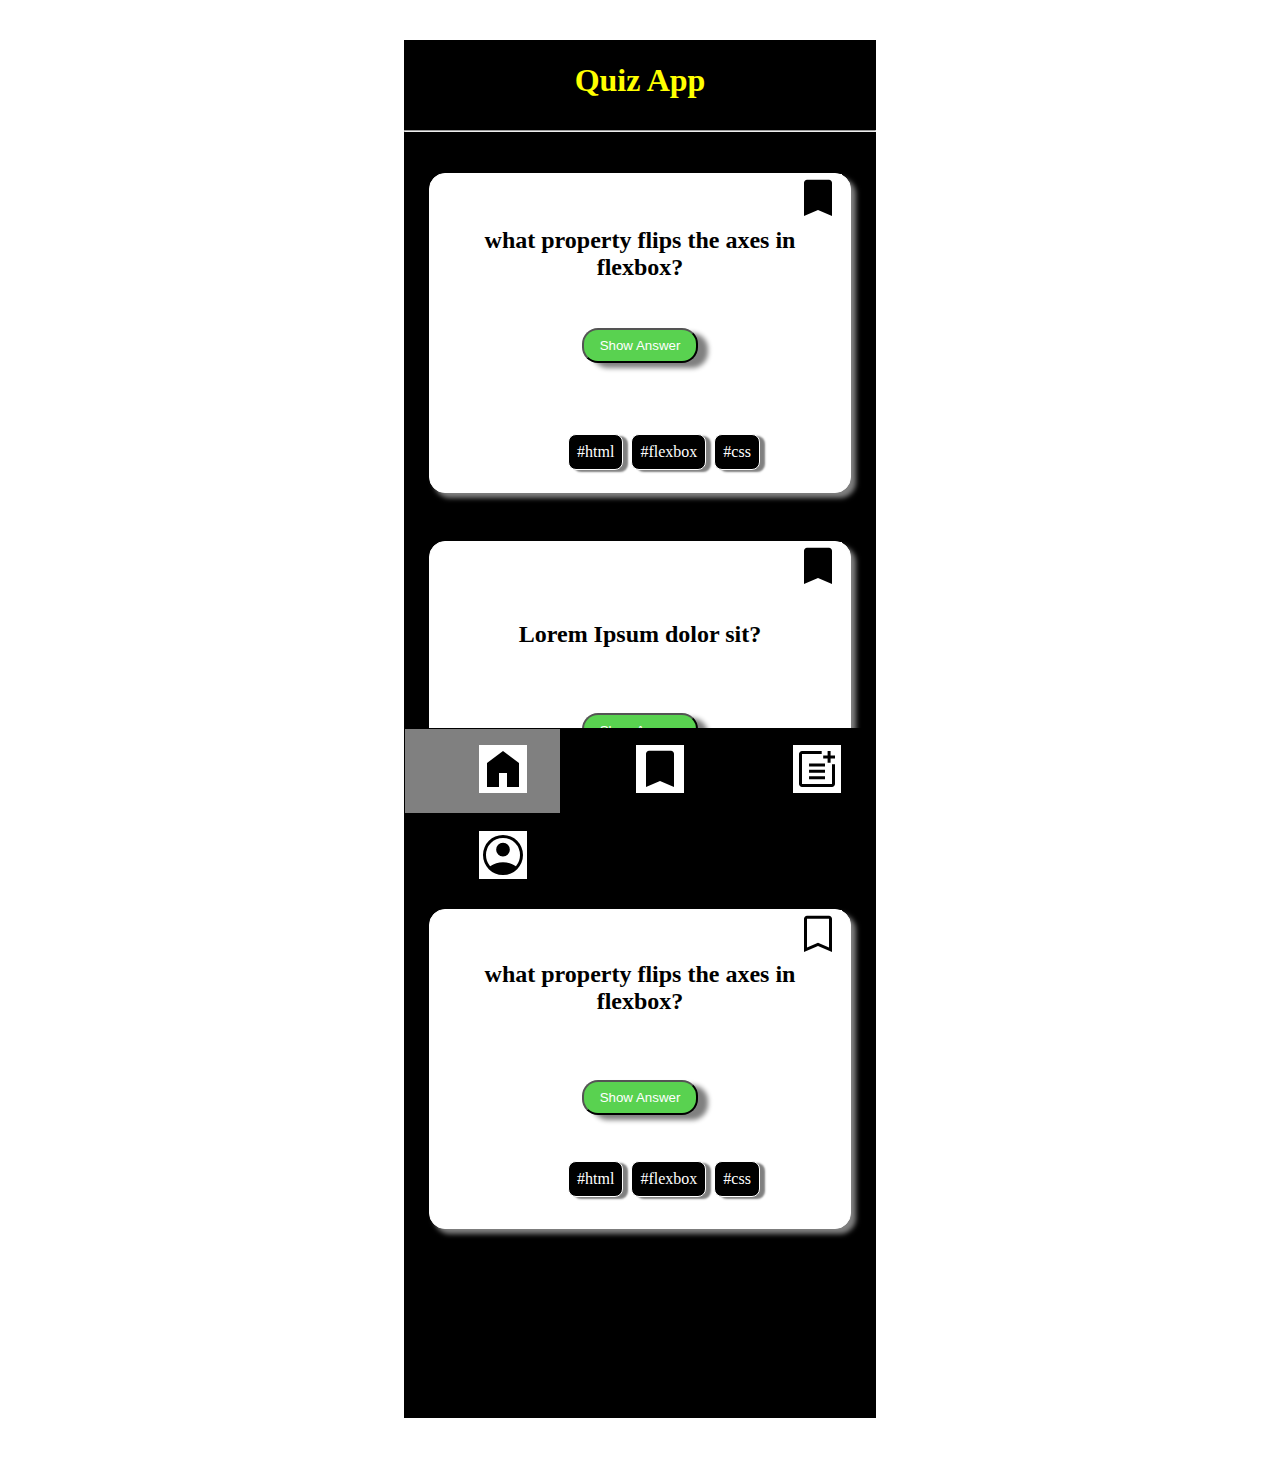
<file: index.html>
<!DOCTYPE html>
<html lang="en">
  <head>
    <meta charset="UTF-8" />
    <meta http-equiv="X-UA-Compatible" content="IE=edge" />
    <meta name="viewport" content="width=device-width, initial-scale=1.0" />
    <link rel="stylesheet" href="styles.css" />
    <script src="./markbook-icons-toggle/toggle.js" defer></script>
    <title>quiz app</title>
  </head>
  <body>
    <div class="container">
      <header><h1>Quiz App</h1></header>
      <hr />
      <main>
        <section class="section section-one">
          <div class="icons">
            <svg
              class="toggle-icon-white"
              xmlns="http://www.w3.org/2000/svg"
              height="48"
              viewBox="0 96 960 960"
              width="48"
            >
              <path
                d="M200 936V271q0-24 18-42t42-18h440q24 0 42 18t18 42v665L480 816 200 936Z"
              />
            </svg>
          </div>

          <h2>what property flips the axes in flexbox?</h2>
          <button class="btn one">Show Answer</button>
          <p class="answert"></p>
          <ul class="section-links-container">
            <li><a href="">#html</a></li>
            <li><a href="">#flexbox</a></li>
            <li><a href="">#css</a></li>
          </ul>
        </section>

        <section class="section section-two">
          <div class="icons-two">
            <svg
              class="svg-two"
              xmlns="http://www.w3.org/2000/svg"
              height="48"
              viewBox="0 96 960 960"
              width="48"
            >
              <path
                d="M200 936V271q0-24 18-42t42-18h440q24 0 42 18t18 42v665L480 816 200 936Z"
              />
            </svg>
          </div>

          <h2>Lorem Ipsum dolor sit?</h2>
          <button class="btn two">Show Answer</button>
          <ul class="section-links-container">
            <li><a href="">#html</a></li>
            <li><a href="">#flexbox</a></li>
            <li><a href="">#css</a></li>
          </ul>
        </section>

        <section class="section section-tree">
          <svg
            class="svg-tree"
            xmlns="http://www.w3.org/2000/svg"
            height="48"
            viewBox="0 96 960 960"
            width="48"
          >
            <path
              d="M200 936V271q0-24 18-42t42-18h440q24 0 42 18t18 42v665L480 816 200 936Zm60-91 220-93 220 93V271H260v574Zm0-574h440-440Z"
            />
          </svg>
          <h2>what property flips the axes in flexbox?</h2>
          <button class="btn tree">Show Answer</button>

          <ul class="section-links-container">
            <li><a href="">#html</a></li>
            <li><a href="">#flexbox</a></li>
            <li><a href="">#css</a></li>
          </ul>
        </section>
      </main>
      <footer class="footer">
        <figure class="home">
          <a href="./index.html" target="_blank"
            ><svg
              xmlns="http://www.w3.org/2000/svg"
              height="48"
              viewBox="0 96 960 960"
              width="48"
            >
              <path
                d="M160 936V456l320-240 320 240v480H560V656H400v280H160Z"
              /></svg
          ></a>
        </figure>
        <figure class="markbook">
          <a href="./bookmark/bookmark.html"
            ><svg
              xmlns="http://www.w3.org/2000/svg"
              height="48"
              viewBox="0 96 960 960"
              width="48"
            >
              <path
                d="M200 936V271q0-24 18-42t42-18h440q24 0 42 18t18 42v665L480 816 200 936Z"
              /></svg
          ></a>
        </figure>
        <figure class="add">
          <a href="./form/form.html">
            <svg
              xmlns="http://www.w3.org/2000/svg"
              height="48"
              viewBox="0 96 960 960"
              width="48"
            >
              <path
                d="M180 936q-24 0-42-18t-18-42V276q0-24 18-42t42-18h394v60H180v600h600V482h60v394q0 24-18 42t-42 18H180Zm141-157v-60h319v60H321Zm0-127v-60h319v60H321Zm0-127v-60h319v60H321Zm371-73v-88h-88v-60h88v-88h60v88h88v60h-88v88h-60Z"
              />
            </svg>
          </a>
        </figure>
        <figure class="profil">
          <a href="./profil/profil.html"
            ><svg
              xmlns="http://www.w3.org/2000/svg"
              height="48"
              viewBox="0 96 960 960"
              width="48"
            >
              <path
                d="M222 801q63-40 124.5-60.5T480 720q72 0 134 20.5T739 801q44-54 62.5-109T820 576q0-145-97.5-242.5T480 236q-145 0-242.5 97.5T140 576q0 61 19 116t63 109Zm257.814-195Q422 606 382.5 566.314q-39.5-39.686-39.5-97.5t39.686-97.314q39.686-39.5 97.5-39.5t97.314 39.686q39.5 39.686 39.5 97.5T577.314 566.5q-39.686 39.5-97.5 39.5Zm-.219 370q-83.146 0-156.275-31.5t-127.225-86Q142 804 111 731.159 80 658.319 80 575.5q0-82.819 31.5-155.659Q143 347 197.5 293t127.341-85.5Q397.681 176 480.5 176q82.819 0 155.659 31.5Q709 239 763 293t85.5 127Q880 493 880 575.734q0 82.734-31.5 155.5T763 858.5q-54 54.5-127.129 86T479.595 976Z"
              /></svg
          ></a>
        </figure>
      </footer>
    </div>
    <!-- </div> -->
  </body>
</html>
</file>
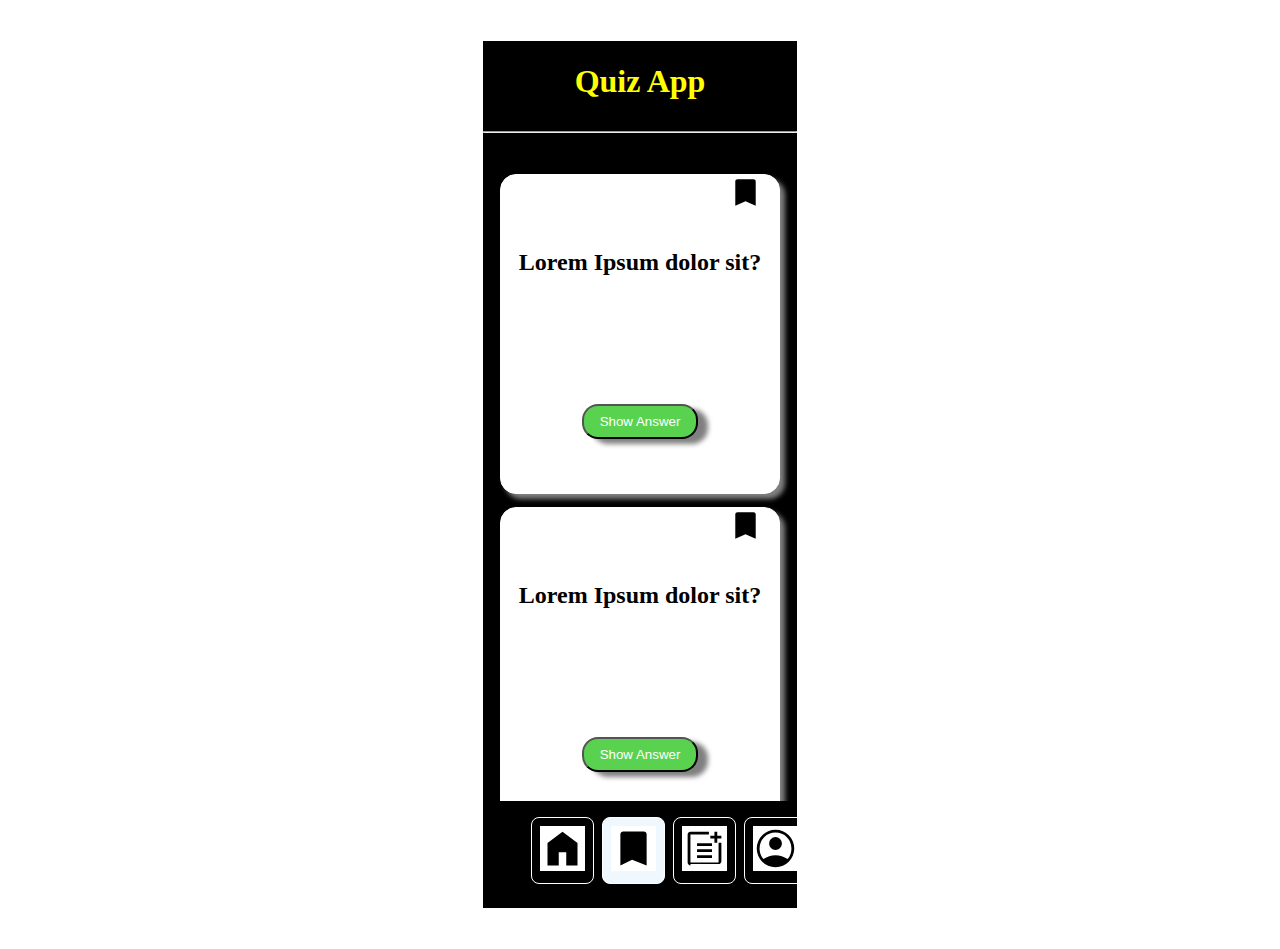
<file: bookmark/bookmark.html>
<!DOCTYPE html>
<html lang="en">
  <head>
    <meta charset="UTF-8" />
    <meta http-equiv="X-UA-Compatible" content="IE=edge" />
    <meta name="viewport" content="width=device-width, initial-scale=1.0" />
    <link rel="stylesheet" href="./bookmark.css" />
    <title>bookmark</title>
  </head>
  <body>
    <div class="container">
      <header><h1>Quiz App</h1></header>
      <hr />
      <main>
        <section class="section section-two">
          <svg
            class="svg-two"
            xmlns="http://www.w3.org/2000/svg"
            height="35"
            viewBox="0 96 960 960"
            width="35"
          >
            <path
              d="M200 936V271q0-24 18-42t42-18h440q24 0 42 18t18 42v665L480 816 200 936Z"
            />
          </svg>
          <h2>Lorem Ipsum dolor sit?</h2>
          <button class="btn two">Show Answer</button>
        </section>
        <section class="section section-two">
          <svg
            class="svg-two"
            xmlns="http://www.w3.org/2000/svg"
            height="35"
            viewBox="0 96 960 960"
            width="35"
          >
            <path
              d="M200 936V271q0-24 18-42t42-18h440q24 0 42 18t18 42v665L480 816 200 936Z"
            />
          </svg>
          <h2>Lorem Ipsum dolor sit?</h2>
          <button class="btn two">Show Answer</button>
        </section>
      </main>
      <footer class="footer">
        <ul class="links-footer-container">
          <li class="footer-li home">
            <a href="../index.html" target="_blank"
              ><svg
                xmlns="http://www.w3.org/2000/svg"
                height="45"
                viewBox="0 96 960 960"
                width="45"
              >
                <path
                  d="M160 936V456l320-240 320 240v480H560V656H400v280H160Z"
                /></svg
            ></a>
          </li>
          <li class="footer-li bookmark">
            <a href="./bookmark.html" target="_blank"
              ><svg
                xmlns="http://www.w3.org/2000/svg"
                height="45"
                viewBox="0 96 960 960"
                width="45"
              >
                <path
                  d="M200 936V271q0-24 18-42t42-18h440q24 0 42 18t18 42v665L450 816 200 936Z"
                /></svg
            ></a>
          </li>
          <li class="footer-li add">
            <a href="../form/form.html">
              <svg
                xmlns="http://www.w3.org/2000/svg"
                height="45"
                viewBox="0 96 960 960"
                width="45"
              >
                <path
                  d="M180 936q-24 0-42-18t-18-42V276q0-24 18-42t42-18h394v60H180v600h600V452h60v394q0 24-18 42t-42 18H180Zm141-157v-60h319v60H321Zm0-127v-60h319v60H321Zm0-127v-60h319v60H321Zm371-73v-88h-88v-60h88v-88h60v88h88v60h-88v88h-60Z"
                />
              </svg>
            </a>
          </li>
          <li class="footer-li">
            <a href="../profil/profil.html"
              ><svg
                xmlns="http://www.w3.org/2000/svg"
                height="45"
                viewBox="0 96 960 960"
                width="45"
              >
                <path
                  d="M222 801q63-40 124.5-60.5T480 720q72 0 134 20.5T739 801q44-54 62.5-109T820 576q0-145-97.5-242.5T480 236q-145 0-242.5 97.5T140 576q0 61 19 116t63 109Zm257.814-195Q422 606 382.5 566.314q-39.5-39.686-39.5-97.5t39.686-97.314q39.686-39.5 97.5-39.5t97.314 39.686q39.5 39.686 39.5 97.5T577.314 566.5q-39.686 39.5-97.5 39.5Zm-.219 370q-83.146 0-156.275-31.5t-127.225-86Q142 804 111 731.159 80 658.319 80 575.5q0-82.819 31.5-155.659Q143 347 197.5 293t127.341-85.5Q397.681 176 480.5 176q82.819 0 155.659 31.5Q709 239 763 293t85.5 127Q880 493 880 575.734q0 82.734-31.5 155.5T763 858.5q-54 54.5-127.129 86T479.595 976Z"
                /></svg
            ></a>
          </li>
        </ul>
      </footer>
    </div>
    <!-- </div> -->
  </body>
</html>
</file>
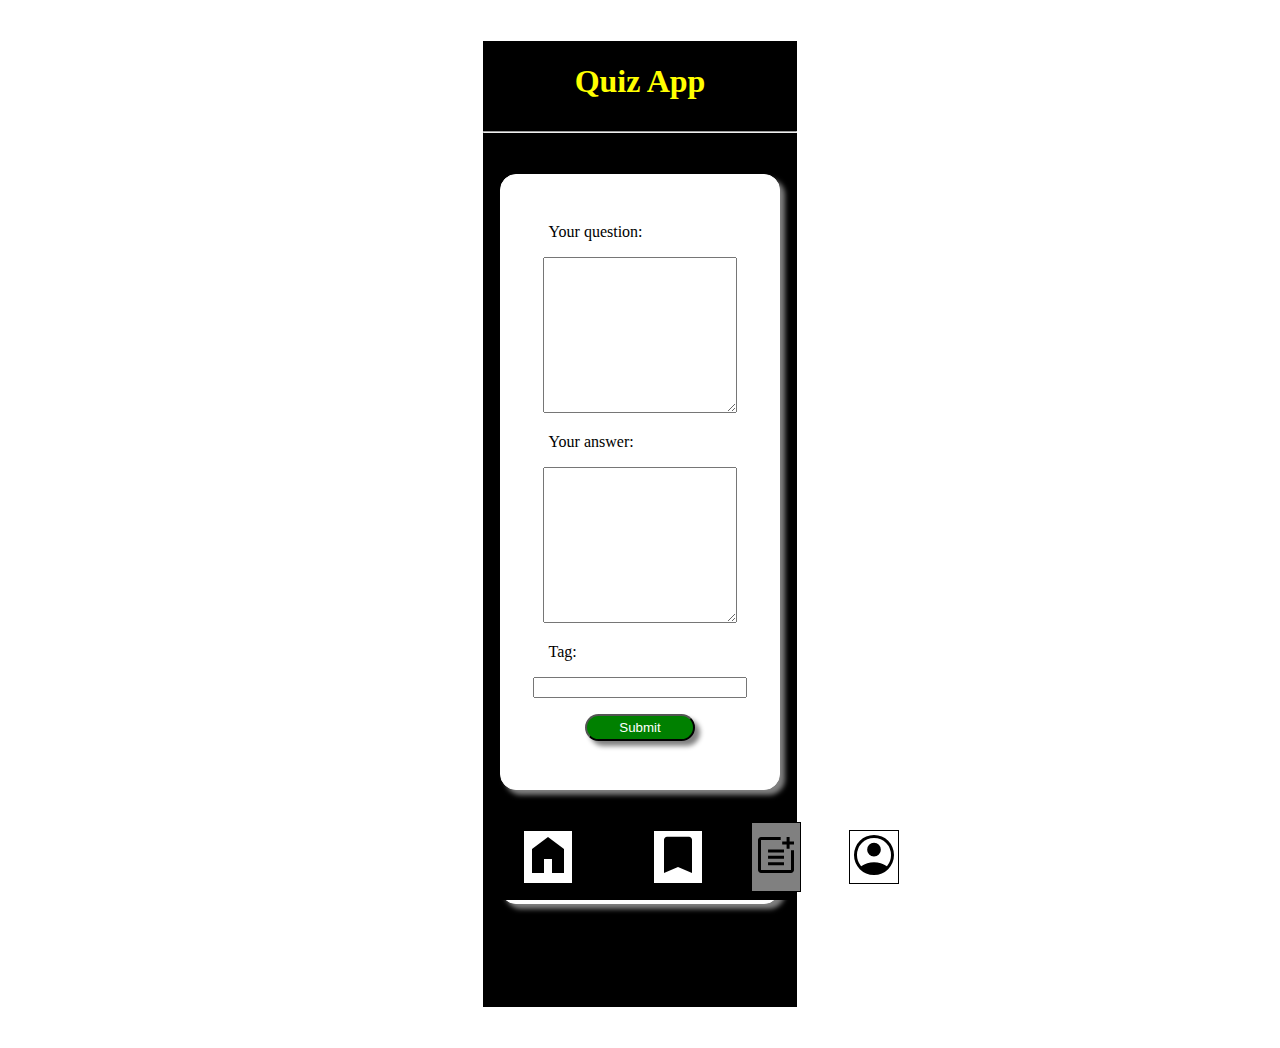
<file: form/form.html>
<!DOCTYPE html>
<html lang="en">
  <head>
    <meta charset="UTF-8" />
    <meta http-equiv="X-UA-Compatible" content="IE=edge" />
    <meta name="viewport" content="width=device-width, initial-scale=1.0" />
    <link rel="stylesheet" href="./form.css" />
    <script src="./form.js" defer></script>
    <title>form</title>
  </head>
  <body>
    <div class="container">
      <header><h1>Quiz App</h1></header>
      <hr />
      <main>
        <section class="section">
          <form class="form">
            <label for="question">Your question:</label>
            <textarea
              name="question"
              id="question"
              cols="41"
              rows="10"
            ></textarea>

            <label for="answert">Your answer:</label>
            <textarea
              name="answert"
              id="answert"
              cols="41"
              rows="10"
            ></textarea>

            <label for="tag">Tag:</label>

            <input type="text" name="tag" id="tag" />

            <button type="submit" class="btn-submit">Submit</button>
          </form>
        </section>
        <section class="section form-submit"></section>
      </main>
      <footer class="footer">
        <figure class="home">
          <a href="../index.html" target="_blank"
            ><svg
              xmlns="http://www.w3.org/2000/svg"
              height="48"
              viewBox="0 96 960 960"
              width="48"
            >
              <path
                d="M160 936V456l320-240 320 240v480H560V656H400v280H160Z"
              /></svg
          ></a>
        </figure>
        <figure class="markbook">
          <a href="../bookmark/bookmark.html"
            ><svg
              xmlns="http://www.w3.org/2000/svg"
              height="48"
              viewBox="0 96 960 960"
              width="48"
            >
              <path
                d="M200 936V271q0-24 18-42t42-18h440q24 0 42 18t18 42v665L480 816 200 936Z"
              /></svg
          ></a>
        </figure>
        <figure class="add">
          <a>
            <svg
              xmlns="http://www.w3.org/2000/svg"
              height="48"
              viewBox="0 96 960 960"
              width="48"
            >
              <path
                d="M180 936q-24 0-42-18t-18-42V276q0-24 18-42t42-18h394v60H180v600h600V482h60v394q0 24-18 42t-42 18H180Zm141-157v-60h319v60H321Zm0-127v-60h319v60H321Zm0-127v-60h319v60H321Zm371-73v-88h-88v-60h88v-88h60v88h88v60h-88v88h-60Z"
              />
            </svg>
          </a>
        </figure>
        <figure class="profil">
          <a href="../profil/profil.html"
            ><svg
              xmlns="http://www.w3.org/2000/svg"
              height="48"
              viewBox="0 96 960 960"
              width="48"
            >
              <path
                d="M222 801q63-40 124.5-60.5T480 720q72 0 134 20.5T739 801q44-54 62.5-109T820 576q0-145-97.5-242.5T480 236q-145 0-242.5 97.5T140 576q0 61 19 116t63 109Zm257.814-195Q422 606 382.5 566.314q-39.5-39.686-39.5-97.5t39.686-97.314q39.686-39.5 97.5-39.5t97.314 39.686q39.5 39.686 39.5 97.5T577.314 566.5q-39.686 39.5-97.5 39.5Zm-.219 370q-83.146 0-156.275-31.5t-127.225-86Q142 804 111 731.159 80 658.319 80 575.5q0-82.819 31.5-155.659Q143 347 197.5 293t127.341-85.5Q397.681 176 480.5 176q82.819 0 155.659 31.5Q709 239 763 293t85.5 127Q880 493 880 575.734q0 82.734-31.5 155.5T763 858.5q-54 54.5-127.129 86T479.595 976Z"
              /></svg
          ></a>
        </figure>
      </footer>
    </div>
  </body>
</html>
</file>
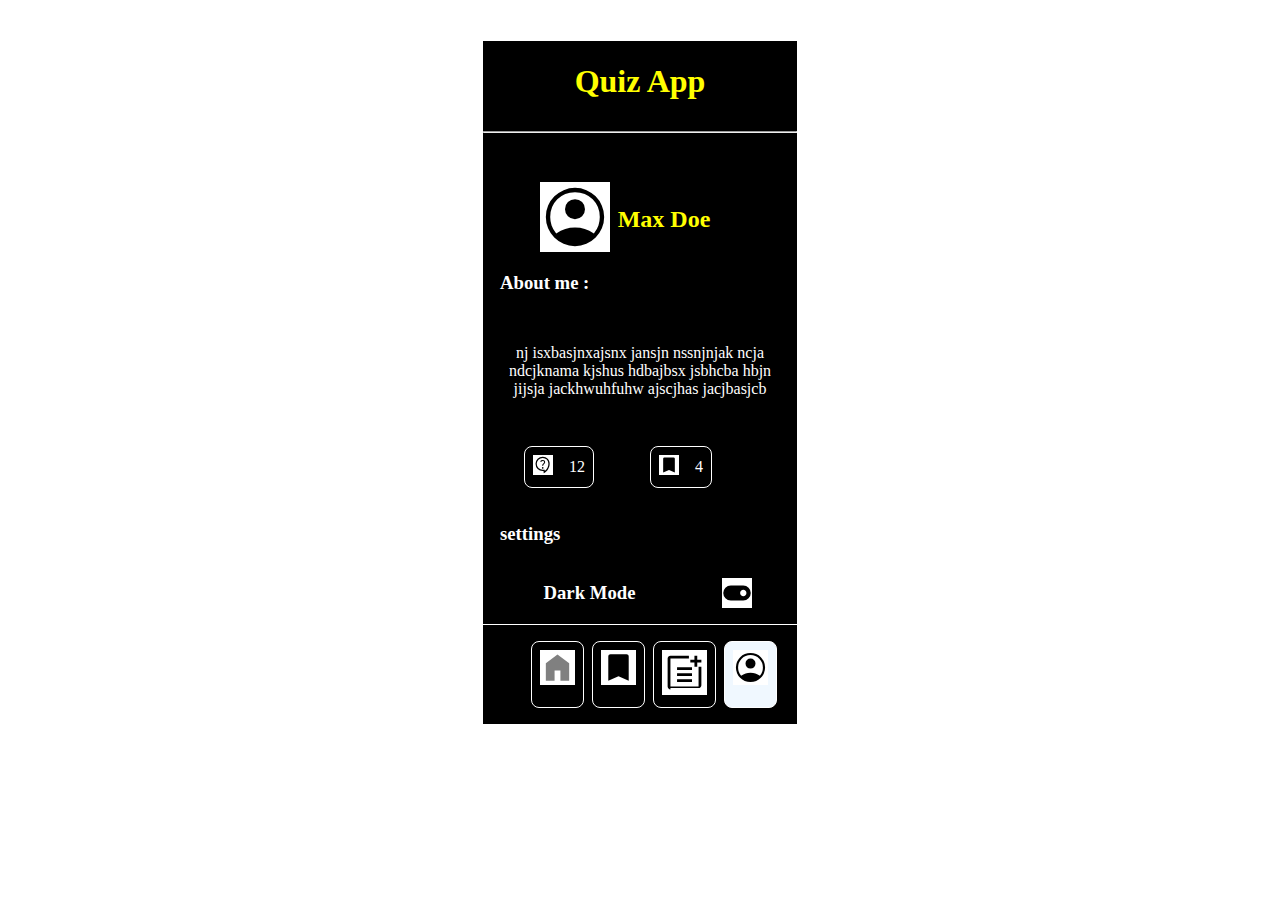
<file: profil/profil.html>
<!DOCTYPE html>
<html lang="en">
  <head>
    <meta charset="UTF-8" />
    <meta http-equiv="X-UA-Compatible" content="IE=edge" />
    <meta name="viewport" content="width=device-width, initial-scale=1.0" />
    <link rel="stylesheet" href="./profil.css" />
    <title>profil</title>
  </head>
  <body>
    <div class="container">
      <header><h1>Quiz App</h1></header>
      <hr />
      <main>
        <section>
          <div class="section-container-one">
            <svg
              class="main-svg"
              xmlns="http://www.w3.org/2000/svg"
              height="70"
              viewBox="0 96 960 960"
              width="70"
            >
              <path
                d="M222 801q63-40 124.5-60.5T480 720q72 0 134 20.5T739 801q44-54 62.5-109T820 576q0-145-97.5-242.5T480 236q-145 0-242.5 97.5T140 576q0 61 19 116t63 109Zm257.814-195Q422 606 382.5 566.314q-39.5-39.686-39.5-97.5t39.686-97.314q39.686-39.5 97.5-39.5t97.314 39.686q39.5 39.686 39.5 97.5T577.314 566.5q-39.686 39.5-97.5 39.5Zm-.219 370q-83.146 0-156.275-31.5t-127.225-86Q142 804 111 731.159 80 658.319 80 575.5q0-82.819 31.5-155.659Q143 347 197.5 293t127.341-85.5Q397.681 176 480.5 176q82.819 0 155.659 31.5Q709 239 763 293t85.5 127Q880 493 880 575.734q0 82.734-31.5 155.5T763 858.5q-54 54.5-127.129 86T479.595 976Z"
              />
            </svg>

            <h2>Max Doe</h2>
          </div>
          <div class="container-two">
            <h3>About me :</h3>
            <p>
              nj isxbasjnxajsnx jansjn nssnjnjak ncja ndcjknama kjshus hdbajbsx
              jsbhcba hbjn jijsja jackhwuhfuhw ajscjhas jacjbasjcb
            </p>
          </div>
          <div class="cart-container">
            <figure class="figure one">
              <svg
                xmlns="http://www.w3.org/2000/svg"
                height="20"
                viewBox="0 96 960 960"
                width="20"
              >
                <path
                  d="m515 976-10-110h-40q-143 0-244-101T120 521q0-143 101.5-244T467 176q71 0 131.5 25.5T704 273q45 46 70.5 108.5T800 518q0 66-19.5 132T724 776q-37 60-90 111t-119 89Zm50-108q82-69 128.5-162.5T740 518q0-124-77.5-203T467 236q-120 0-203.5 83.5T180 521q0 118 83.5 201.5T465 806h100v62Zm-98-115q16 0 27-11t11-27q0-16-11-27t-27-11q-16 0-27 11t-11 27q0 16 11 27t27 11Zm-27-136h50q0-25 8.5-41.5T534 532q27-27 38-49.5t11-48.5q0-45-30.5-74T471 331q-42 0-75 22t-49 60l46 19q11-26 30.5-38.5T468 381q30 0 47 14.5t17 38.5q0 19-11 38.5T482 521q-27 28-34.5 45t-7.5 51Zm20-65Z"
                />
              </svg>
              <span class="figure-one-nummer">12</span>
            </figure>
            <figure class="figure two">
              <svg
                xmlns="http://www.w3.org/2000/svg"
                height="20"
                viewBox="0 96 960 960"
                width="20"
              >
                <path
                  d="M200 936V271q0-24 18-42t42-18h440q24 0 42 18t18 42v665L480 816 200 936Z"
                />
              </svg>
              <span class="figure-one-nummer">4</span>
            </figure>
          </div>
          <h3>settings</h3>
          <div class="dark-mode-toggle">
            <h3>Dark Mode</h3>

            <svg
              classe="toogle-btn"
              xmlns="http://www.w3.org/2000/svg"
              height="30"
              viewBox="0 96 960 960"
              width="30"
            >
              <path
                d="M280 816q-100 0-170-70T40 576q0-100 70-170t170-70h400q100 0 170 70t70 170q0 100-70 170t-170 70H280Zm400.941-139Q723 677 752.5 647.559t29.5-71.5Q782 534 752.559 504.5t-71.5-29.5Q639 475 609.5 504.441t-29.5 71.5Q580 618 609.441 647.5t71.5 29.5Z"
              />
            </svg>
          </div>
        </section>
      </main>
      <footer class="footer">
        <ul class="links-footer-container">
          <li class="footer-li home">
            <a href="../index.html" target="_blank"
              ><svg
                xmlns="http://www.w3.org/2000/svg"
                height="35"
                viewBox="0 96 960 960"
                width="35"
                fill="grey"
              >
                <path
                  d="M160 936V456l320-240 320 240v480H560V656H400v280H160Z"
                /></svg
            ></a>
          </li>
          <li class="footer-li bookmark">
            <a href="../bookmark/bookmark.html" target="_blank"
              ><svg
                xmlns="http://www.w3.org/2000/svg"
                height="35"
                viewBox="0 96 960 960"
                width="35"
              >
                <path
                  d="M200 936V271q0-24 18-42t42-18h440q24 0 42 18t18 42v665L480 816 200 936Z"
                /></svg
            ></a>
          </li>
          <li class="footer-li add">
            <a href="../form/form.html">
              <svg
                xmlns="http://www.w3.org/2000/svg"
                height="45"
                viewBox="0 96 960 960"
                width="45"
              >
                <path
                  d="M180 936q-24 0-42-18t-18-42V276q0-24 18-42t42-18h394v60H180v600h600V452h60v394q0 24-18 42t-42 18H180Zm141-157v-60h319v60H321Zm0-127v-60h319v60H321Zm0-127v-60h319v60H321Zm371-73v-88h-88v-60h88v-88h60v88h88v60h-88v88h-60Z"
                />
              </svg>
            </a>
          </li>
          <li class="footer-li profil">
            <a href=""
              ><svg
                xmlns="http://www.w3.org/2000/svg"
                height="35"
                viewBox="0 96 960 960"
                width="35"
              >
                <path
                  d="M222 801q63-40 124.5-60.5T480 720q72 0 134 20.5T739 801q44-54 62.5-109T820 576q0-145-97.5-242.5T480 236q-145 0-242.5 97.5T140 576q0 61 19 116t63 109Zm257.814-195Q422 606 382.5 566.314q-39.5-39.686-39.5-97.5t39.686-97.314q39.686-39.5 97.5-39.5t97.314 39.686q39.5 39.686 39.5 97.5T577.314 566.5q-39.686 39.5-97.5 39.5Zm-.219 370q-83.146 0-156.275-31.5t-127.225-86Q142 804 111 731.159 80 658.319 80 575.5q0-82.819 31.5-155.659Q143 347 197.5 293t127.341-85.5Q397.681 176 480.5 176q82.819 0 155.659 31.5Q709 239 763 293t85.5 127Q880 493 880 575.734q0 82.734-31.5 155.5T763 858.5q-54 54.5-127.129 86T479.595 976Z"
                /></svg
            ></a>
          </li>
        </ul>
      </footer>
    </div>
    <!-- </div> -->
  </body>
</html>
</file>
<file: styles.css>
* {
  box-sizing: border-box;
}
body {
  text-align: center;
  display: flex;
  justify-content: center;
}
header {
  background-color: black;
  display: flex;
  justify-content: center;
  align-items: center;
  border: 1px solid black;
  position: sticky;
  top: 0;
  z-index: 1;
}
.container {
  /*  border: 1px solid white;
  height: 100%;
  width: 60%;
  color: white;
  position: relative; */
  margin-top: 2rem;
  margin-bottom: 2rem;
  background-color: black;
}
main {
  background-color: black;
  display: flex;
  flex-direction: column;
  justify-content: center;
  align-items: center;
  border: 1px solid black;
}
.footer {
  display: grid;
  bottom: 0;
  /* border-top: 1px solid white; */
  /*   z-index: 1; */
  background-color: black;
  grid-template-columns: repeat(3, 1fr);
  position: sticky;
  bottom: 0;
}
.section {
  border: 1px solid white;
  width: 90%;
  margin: 1rem;
  margin-top: 2rem;
  border-radius: 1rem;
  height: 20rem;
  display: flex;
  flex-direction: column;
  align-items: center;
  justify-content: space-around;
  background-color: white;
  color: black;
  box-shadow: 5px 5px 5px grey;
  position: relative;
}
figure {
  display: flex;
  justify-content: center;
  align-items: center;
  /* background-color: white; */
  border: 1px solid black;
}
h1 {
  color: yellow;
}
li {
  list-style-type: none;
  border: 1px solid white;
  border-radius: 0.5rem;
  padding: 0.5rem;
  font-size: x-small;
  margin-left: 0.5rem;
}
.section-links-container {
  display: flex;
  justify-content: start;
  /*  width: 100%; */
}
.section-links-container li {
  box-shadow: 5px 2px 2px grey;
  background-color: black;
  text-align: center;
}
.section-links-container li:hover {
  box-shadow: 5px 2px 2px rgb(58, 58, 22);
}
.section-links-container li:active {
  transform: scale(1.4);
}
a {
  text-decoration: none;
  color: white;
  font-size: medium;
  width: 0.5em;
}

.btn {
  padding: 0.5rem 1rem;
  background-color: rgb(89, 210, 80);
  box-shadow: 10px 5px 5px grey;
  border-radius: 1rem;
  color: white;
}
.btn:hover {
  box-shadow: 10px 5px 5px rgb(58, 58, 22);
  color: yellow;
}
.btn:active {
  transform: scale(1.2);
}
.links-footer-container {
  display: flex;
}
svg {
  background-color: white;
}
main svg {
  position: absolute;
  top: 0em;
  right: 0.5em;
}

h2 {
  padding: 1rem;
}
.home {
  background-color: grey;
  margin: 0;
}

.footer-li:hover {
  transform: scale(1.2);
}
.footer-li:active {
  transform: scale(1.4);
}
</file>
<file: bookmark/bookmark.css>
* {
  box-sizing: border-box;
}
body {
  text-align: center;
  display: flex;
  justify-content: center;
}
header {
  background-color: black;
  display: flex;
  justify-content: center;
  align-items: center;
  border: 1px solid black;
  position: sticky;
  top: 0;
  z-index: 1;
}
.container {
  border: 1px solid white;
  height: 100%;
  width: 25%;
  color: white;
  position: relative;
  margin-top: 2rem;
  margin-bottom: 2rem;
  background-color: black;
}
main {
  background-color: black;
  display: flex;
  flex-direction: column;
  justify-content: center;
  align-items: center;
  border: 1px solid black;
}
.footer {
  display: grid;
  bottom: 0;

  background-color: black;
  grid-template-columns: repeat(4, 1fr);
  position: sticky;
  bottom: 0;
}
.section {
  border: 1px solid white;
  width: 90%;
  margin: 1rem;
  margin-top: 2rem;
  border-radius: 1rem;
  height: 20rem;
  display: flex;
  flex-direction: column;
  align-items: center;
  justify-content: space-around;
  background-color: white;
  color: black;
  box-shadow: 5px 5px 5px grey;
  position: relative;
}
h1 {
  color: yellow;
}
li {
  list-style-type: none;
  border: 1px solid white;
  border-radius: 0.5rem;
  padding: 0.5rem;
  /* background-color: grey; */
  font-size: x-small;
  margin-left: 0.5rem;
}
.section-links-container {
  display: flex;
  justify-content: start;
  /*  width: 100%; */
}
.section-links-container li {
  box-shadow: 5px 2px 2px grey;
  background-color: black;
  text-align: center;
}
.section-links-container li:hover {
  box-shadow: 5px 2px 2px yellow;
}
.section-links-container li:active {
  transform: scale(1.4);
}
a {
  text-decoration: none;
  color: white;
  font-size: medium;
  width: 0.5em;
}

.section-two {
  margin-bottom: -1.2rem;
}
.btn {
  padding: 0.5rem 1rem;
  background-color: rgb(89, 210, 80);
  box-shadow: 10px 5px 5px grey;
  border-radius: 1rem;
  color: white;
}
.btn:hover {
  box-shadow: 10px 5px 5px rgb(58, 58, 22);
}
.btn:active {
  transform: scale(1.2);
}
.two {
  margin: 1rem;
}

.links-footer-container {
  display: flex;
}

svg {
  background-color: white;
}

h2 {
  padding: 1rem;
}
.bookmark {
  background-color: aliceblue;
  padding: 0.5rem;
}

.footer-li:hover {
  transform: scale(1.2);
}
.footer-li:active {
  transform: scale(1.4);
}
.svg-two {
  position: absolute;
  right: 1rem;
  top: 0;
}
.svg-one {
  position: absolute;
  right: 2em;
  top: 6rem;
}
</file>
<file: form/form.css>
* {
  box-sizing: border-box;
}
body {
  text-align: center;
  display: flex;
  justify-content: center;
}
header {
  background-color: black;
  display: flex;
  justify-content: center;
  align-items: center;
  border: 1px solid black;
  position: sticky;
  top: 0;
  z-index: 1;
}

.container {
  border: 1px solid white;
  height: 100%;
  width: 25%;
  color: white;
  position: relative;
  margin-top: 2rem;
  margin-bottom: 2rem;
  background-color: black;
}
h1 {
  color: yellow;
}
main {
  background-color: black;
  display: flex;
  flex-direction: column;
  justify-content: center;
  align-items: center;
  border: 1px solid black;
}
.footer {
  display: grid;
  bottom: 0;
  /* border-top: 1px solid white; */
  /*   z-index: 1; */
  background-color: black;
  grid-template-columns: repeat(4, 1fr);
  position: sticky;
  bottom: 0;
}
figure {
  display: flex;
  justify-content: center;
  align-items: center;
  background-color: white;
  border: 1px solid black;
}
.section {
  border: 1px solid white;
  width: 90%;
  margin: 1rem;
  margin-top: 2rem;
  border-radius: 1rem;
  height: 100%;
  display: flex;
  flex-direction: column;
  background-color: white;
  color: black;
  box-shadow: 5px 5px 5px grey;
  padding: 2rem;
}
.btn-submit {
  margin: 1rem;
  padding: 2% 15%;
  border-radius: 1rem;
  background-color: green;
  color: white;
  box-shadow: 5px 5px 5px grey;
}
#tag {
  width: 100%;
}
label,
input {
  display: block;
}
label {
  text-align: start;
  margin: 1rem;
}
.add {
  background-color: grey;
  margin: 0.5em;
}
textarea {
  width: 90%;
}
h2 {
  padding: 1rem;
}
.btn {
  padding: 0.5rem 1rem;
  background-color: rgb(89, 210, 80);
  box-shadow: 10px 5px 5px grey;
  border-radius: 1rem;
  color: white;
}
.btn:hover {
  box-shadow: 10px 5px 5px rgb(58, 58, 22);
  color: yellow;
}
.btn:active {
  transform: scale(1.2);
}
</file>
<file: profil/profil.css>
* {
  box-sizing: border-box;
}
body {
  text-align: center;
  display: flex;
  justify-content: center;
}
header {
  background-color: black;
  display: flex;
  justify-content: center;
  align-items: center;
  border: 1px solid black;
  position: sticky;
  top: 0;
  z-index: 1;
}
.container {
  border: 1px solid white;
  height: 100%;
  width: 25%;
  color: white;
  position: relative;
  margin-top: 2rem;
  margin-bottom: 2rem;
  background-color: black;
}
main {
  background-color: black;
  display: flex;
  flex-direction: column;
  justify-content: center;
  align-items: center;
  border: 1px solid black;
}
.footer {
  display: grid;
  bottom: 0;
  border-top: 1px solid white;
  /*   z-index: 1; */
  background-color: black;
  grid-template-columns: repeat(3, 1fr);
  position: sticky;
  bottom: 0;
}
.section {
  border: 1px solid white;
  width: 90%;
  margin: 1rem;
  margin-top: 2rem;
  border-radius: 1rem;
  height: 20rem;
  display: flex;
  flex-direction: column;
  align-items: center;
  justify-content: space-around;
  background-color: white;
  color: black;
  box-shadow: 5px 5px 5px grey;
  position: relative;
}
h1 {
  color: yellow;
}
li {
  list-style-type: none;
  border: 1px solid white;
  border-radius: 0.5rem;
  padding: 0.5rem;
  /* background-color: grey; */
  font-size: x-small;
  margin-left: 0.5rem;
}
.section-links-container {
  display: flex;
  justify-content: start;
  /*  width: 100%; */
}
.section-links-container li {
  box-shadow: 5px 2px 2px grey;
  background-color: black;
  text-align: center;
}
.section-links-container li:hover {
  box-shadow: 5px 2px 2px yellow;
}
.section-links-container li:active {
  transform: scale(1.4);
}
a {
  text-decoration: none;
  color: white;
  font-size: medium;
  width: 0.5em;
}
a:hover {
  color: yellow;
}
span {
  color: white;
}

.two {
  margin: 1rem;
}

.links-footer-container {
  display: flex;
}

svg {
  background-color: white;
}

.profil {
  background-color: aliceblue;
  padding: 0.5rem;
}

.footer-li:hover {
  transform: scale(1.2);
}
.footer-li:active {
  transform: scale(1.4);
}

.main-svg {
  position: absolute;
  top: 2.5rem;
  left: 3.5rem;
}
h2 {
  margin-top: 4rem;
  margin-left: 3rem;
  color: yellow;
}
.section-container-one {
  display: flex;
  justify-content: center;
  align-items: center;
  position: relative;
}
.container-two {
  display: flex;
  justify-content: center;
  flex-direction: column;
}
p {
  padding: 1rem;
  text-align: center;
  color: white;
}
.cart-container {
  display: flex;
  line-height: 1.5;
  justify-content: flex-start;
}
.figure {
  border: 1px solid white;
  padding: 0.5rem;
  border-radius: 0.5rem;
  display: flex;
}
.figure-one-nummer {
  margin-left: 1rem;
}
h3 {
  text-align: start;
  margin-left: 1rem;
  color: white;
}
.dark-mode-toggle {
  display: flex;
  justify-content: space-around;
  align-items: center;
}
</file>
